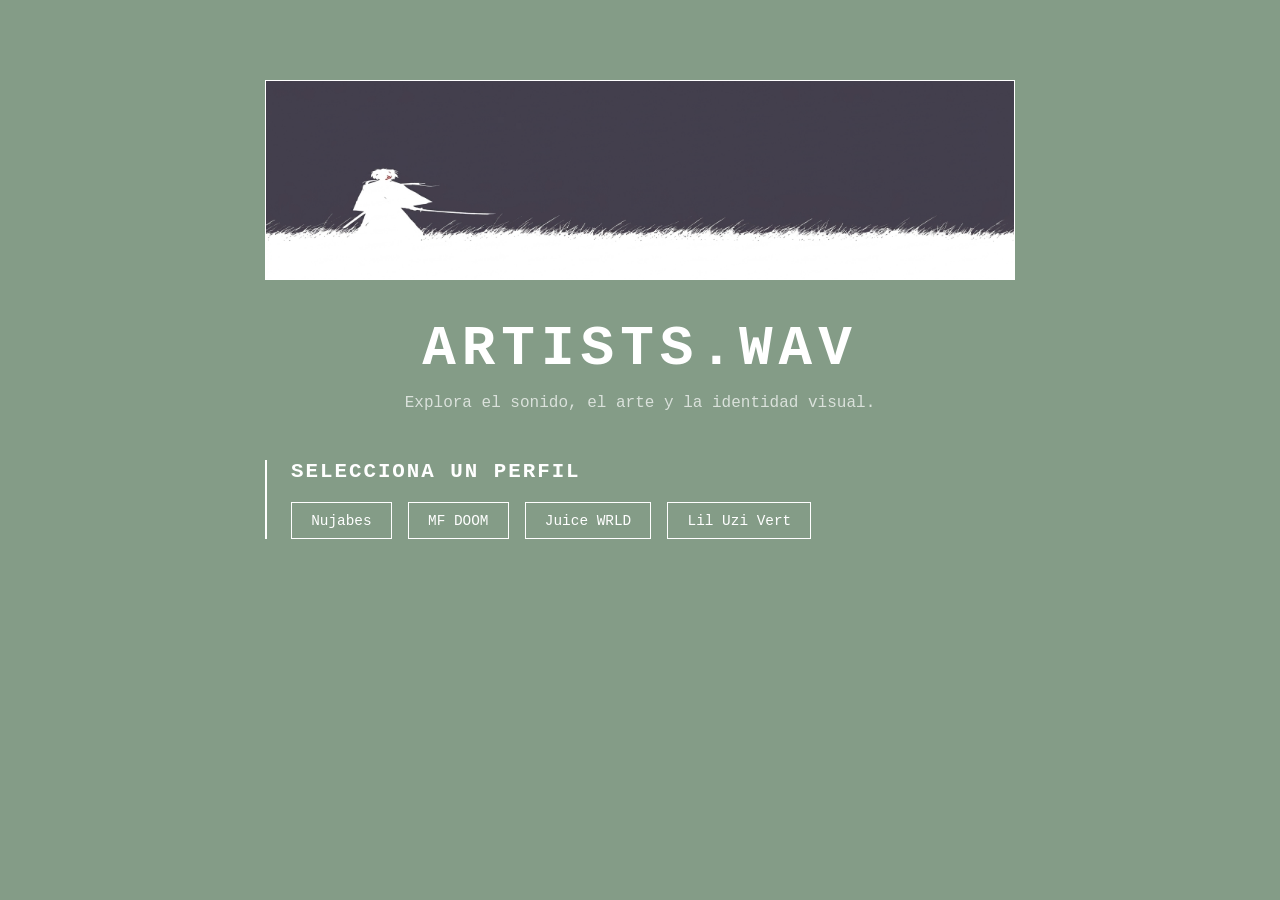
<file: index.html>
<!DOCTYPE html>
<html lang="es">
<head>
    <meta charset="UTF-8">
    <meta name="viewport" content="width=device-width, initial-scale=1.0">
    <title>Portal de Artistas | Home</title>
    <link rel="stylesheet" href="style.css">
</head>
<body data-artista="home">

    <main class="artist-container">
        <section class="hero">
           <img src="drui.png" alt="Abstract Art" class="artist-img">
            <h1 class="fade-in">ARTISTS.WAV</h1>
            <p class="subtitle">Explora el sonido, el arte y la identidad visual.</p>
        </section>

        <section class="menu-artistas section-card">
            <h2>Selecciona un perfil</h2>
            <nav class="album-list">
                <a href="nujabes.html" class="album-item">Nujabes</a>
                <a href="dr-doom.html" class="album-item">MF DOOM</a>
                <a href="juice-wrld.html" class="album-item">Juice WRLD</a>
                <a href="lil-uzi.html" class="album-item">Lil Uzi Vert</a>
            </nav>
        </section>
    </main>

    <script src="script.js"></script>
</body>
</html>
</file>
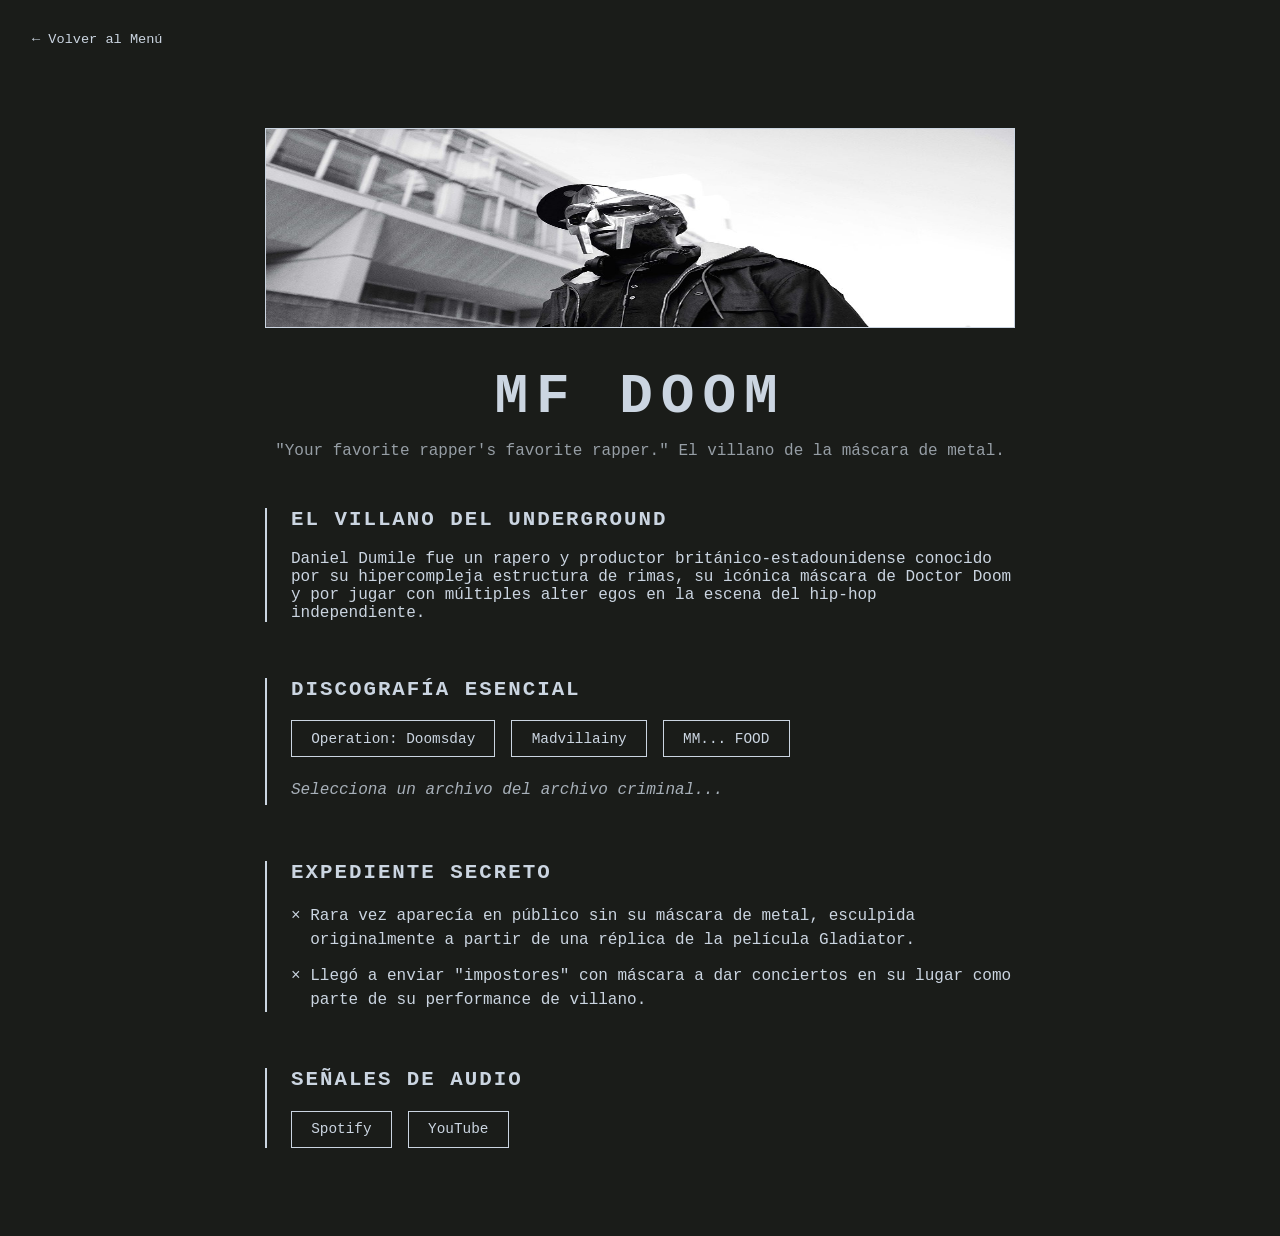
<file: dr-doom.html>
<!DOCTYPE html>
<html lang="es">
<head>
    <meta charset="UTF-8">
    <meta name="viewport" content="width=device-width, initial-scale=1.0">
    <title>MF DOOM | Portal de Artistas</title>
    <link rel="stylesheet" href="style.css">
</head>
<body data-artista="dr-doom">

    <a href="index.html" class="btn-back">← Volver al Menú</a>

    <main class="artist-container">
        <section class="hero">
           <img src="doom.png" alt="MF DOOM Vibe" class="artist-img">
            <h1>MF DOOM</h1>
            <p class="subtitle">"Your favorite rapper's favorite rapper." El villano de la máscara de metal.</p>
        </section>

        <section class="bio section-card">
            <h2>El Villano del Underground</h2>
            <p>Daniel Dumile fue un rapero y productor británico-estadounidense conocido por su hipercompleja estructura de rimas, su icónica máscara de Doctor Doom y por jugar con múltiples alter egos en la escena del hip-hop independiente.</p>
        </section>

        <section class="albums section-card">
            <h2>Discografía Esencial</h2>
            <div class="album-list">
                <div class="album-item" onclick="mostrarInfo('Operation: Doomsday (1999)')">Operation: Doomsday</div>
                <div class="album-item" onclick="used: mostrarInfo('Madvillainy (2004)')">Madvillainy</div>
                <div class="album-item" onclick="mostrarInfo('MM... FOOD (2004)')">MM... FOOD</div>
            </div>
            <div id="album-display" class="mini-display">Selecciona un archivo del archivo criminal...</div>
        </section>

        <section class="facts section-card">
            <h2>Expediente Secreto</h2>
            <ul>
                <li>Rara vez aparecía en público sin su máscara de metal, esculpida originalmente a partir de una réplica de la película Gladiator.</li>
                <li>Llegó a enviar "impostores" con máscara a dar conciertos en su lugar como parte de su performance de villano.</li>
            </ul>
        </section>

        <section class="links section-card">
            <h2>Señales de Audio</h2>
            <div class="music-links">
                <a href="https://spotify.com" target="_blank" class="music-btn">Spotify</a>
                <a href="https://youtube.com" target="_blank" class="music-btn">YouTube</a>
            </div>
        </section>
    </main>

    <script src="script.js"></script>
</body>
</html>
</file>
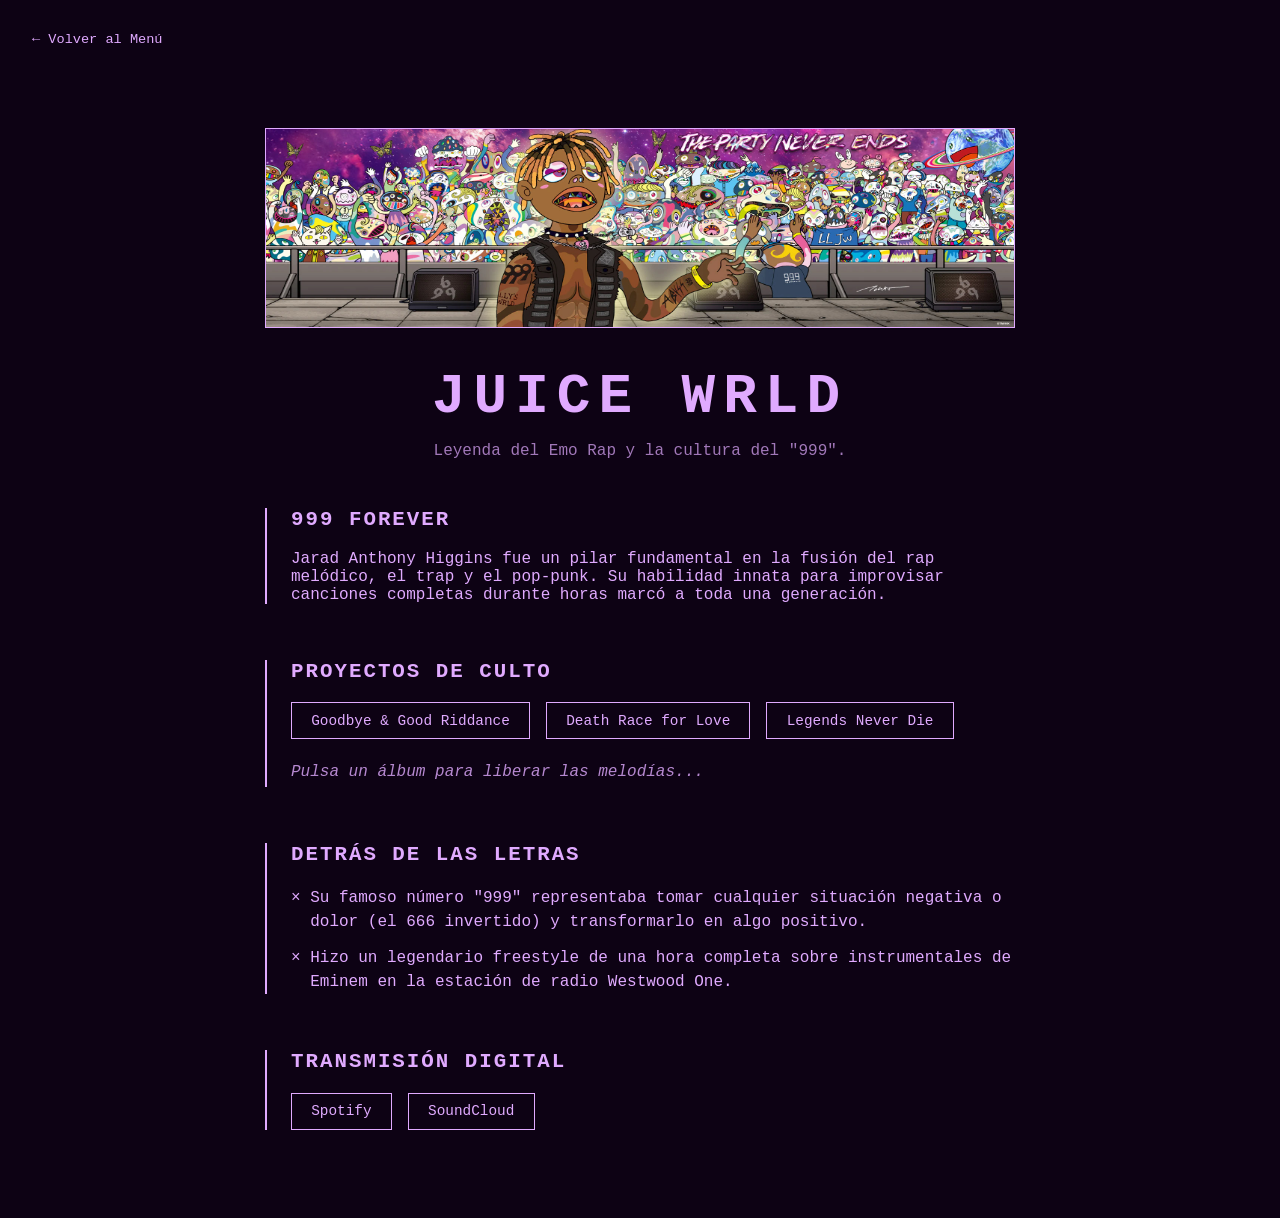
<file: juice-wrld.html>
<!DOCTYPE html>
<html lang="es">
<head>
    <meta charset="UTF-8">
    <meta name="viewport" content="width=device-width, initial-scale=1.0">
    <title>Juice WRLD | Portal de Artistas</title>
    <link rel="stylesheet" href="style.css">
</head>
<body data-artista="juice-wrld">

    <a href="index.html" class="btn-back">← Volver al Menú</a>

    <main class="artist-container">
        <section class="hero">
            <img src="jugo.png" alt="Juice WRLD Vibe" class="artist-img">
            <h1>JUICE WRLD</h1>
            <p class="subtitle">Leyenda del Emo Rap y la cultura del "999".</p>
        </section>

        <section class="bio section-card">
            <h2>999 Forever</h2>
            <p>Jarad Anthony Higgins fue un pilar fundamental en la fusión del rap melódico, el trap y el pop-punk. Su habilidad innata para improvisar canciones completas durante horas marcó a toda una generación.</p>
        </section>

        <section class="albums section-card">
            <h2>Proyectos de Culto</h2>
            <div class="album-list">
                <div class="album-item" onclick="mostrarInfo('Goodbye & Good Riddance (2018)')">Goodbye & Good Riddance</div>
                <div class="album-item" onclick="mostrarInfo('Death Race for Love (2019)')">Death Race for Love</div>
                <div class="album-item" onclick="mostrarInfo('Legends Never Die (2020)')">Legends Never Die</div>
            </div>
            <div id="album-display" class="mini-display">Pulsa un álbum para liberar las melodías...</div>
        </section>

        <section class="facts section-card">
            <h2>Detrás de las Letras</h2>
            <ul>
                <li>Su famoso número "999" representaba tomar cualquier situación negativa o dolor (el 666 invertido) y transformarlo en algo positivo.</li>
                <li>Hizo un legendario freestyle de una hora completa sobre instrumentales de Eminem en la estación de radio Westwood One.</li>
            </ul>
        </section>

        <section class="links section-card">
            <h2>Transmisión Digital</h2>
            <div class="music-links">
                <a href="https://spotify.com" target="_blank" class="music-btn">Spotify</a>
                <a href="https://soundcloud.com" target="_blank" class="music-btn">SoundCloud</a>
            </div>
        </section>
    </main>

    <script src="script.js"></script>
</body>
</html>
</file>
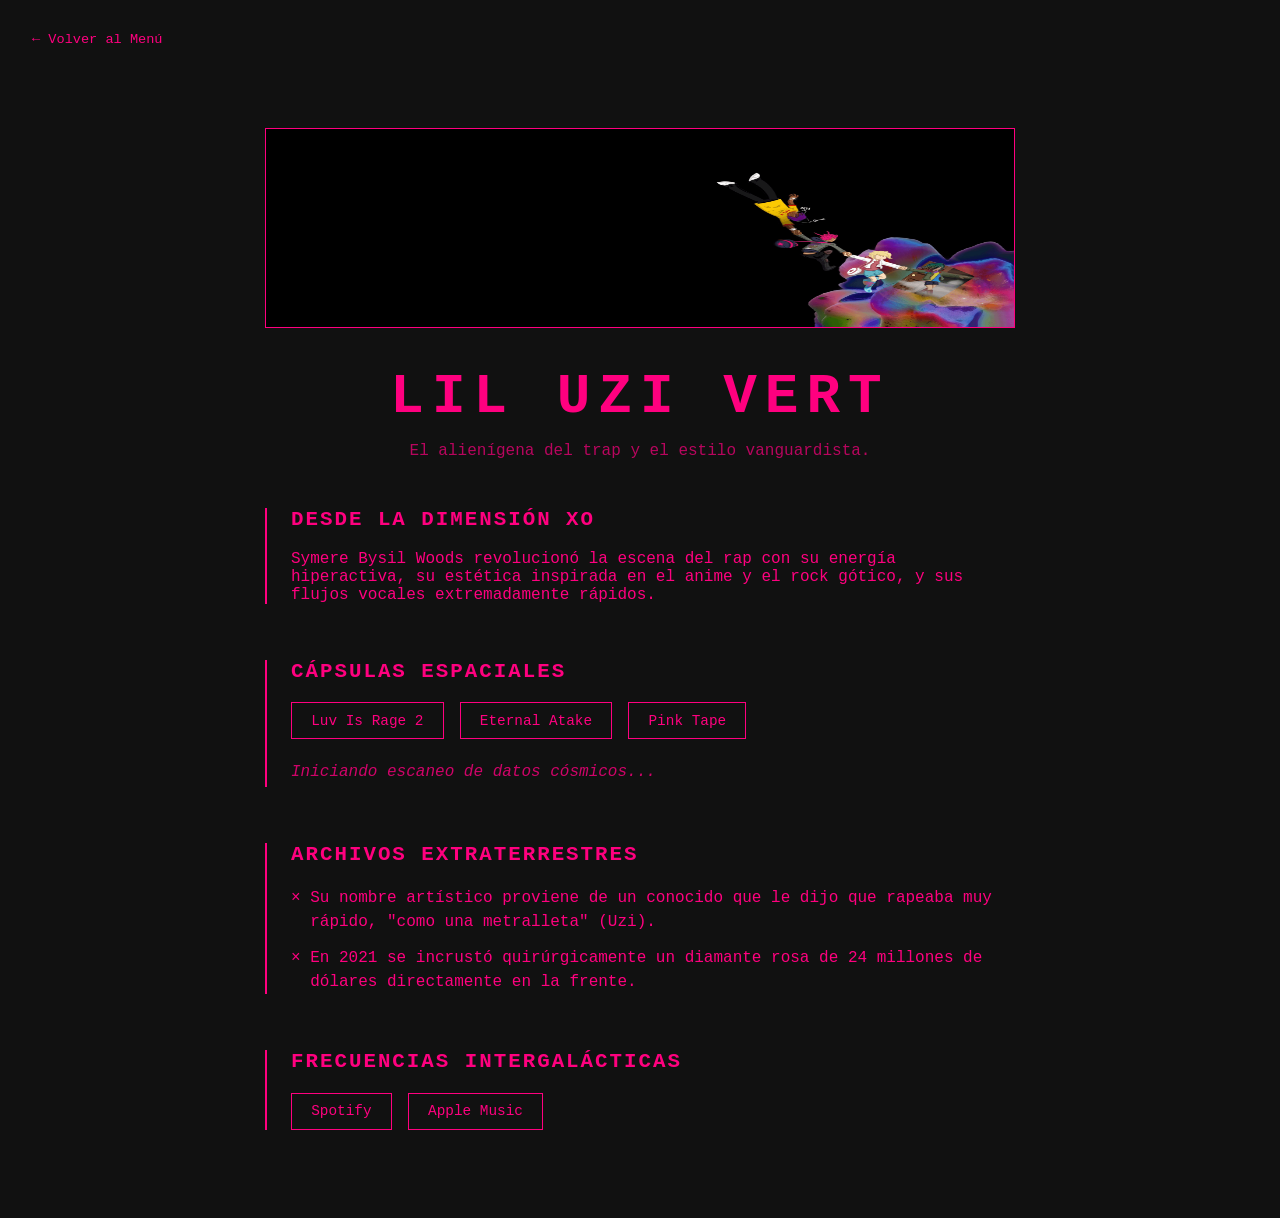
<file: lil-uzi.html>
<!DOCTYPE html>
<html lang="es">
<head>
    <meta charset="UTF-8">
    <meta name="viewport" content="width=device-width, initial-scale=1.0">
    <title>Lil Uzi Vert | Portal de Artistas</title>
    <link rel="stylesheet" href="style.css">
</head>
<body data-artista="lil-uzi">

    <a href="index.html" class="btn-back">← Volver al Menú</a>

    <main class="artist-container">
        <section class="hero">
            <img src="uzi.png" alt="Lil Uzi Vibe" class="artist-img">
            <h1>LIL UZI VERT</h1>
            <p class="subtitle">El alienígena del trap y el estilo vanguardista.</p>
        </section>

        <section class="bio section-card">
            <h2>Desde la Dimensión XO</h2>
            <p>Symere Bysil Woods revolucionó la escena del rap con su energía hiperactiva, su estética inspirada en el anime y el rock gótico, y sus flujos vocales extremadamente rápidos.</p>
        </section>

        <section class="albums section-card">
            <h2>Cápsulas Espaciales</h2>
            <div class="album-list">
                <div class="album-item" onclick="mostrarInfo('Luv Is Rage 2 (2017)')">Luv Is Rage 2</div>
                <div class="album-item" onclick="mostrarInfo('Eternal Atake (2020)')">Eternal Atake</div>
                <div class="album-item" onclick="mostrarInfo('Pink Tape (2023)')">Pink Tape</div>
            </div>
            <div id="album-display" class="mini-display">Iniciando escaneo de datos cósmicos...</div>
        </section>

        <section class="facts section-card">
            <h2>Archivos Extraterrestres</h2>
            <ul>
                <li>Su nombre artístico proviene de un conocido que le dijo que rapeaba muy rápido, "como una metralleta" (Uzi).</li>
                <li>En 2021 se incrustó quirúrgicamente un diamante rosa de 24 millones de dólares directamente en la frente.</li>
            </ul>
        </section>

        <section class="links section-card">
            <h2>Frecuencias Intergalácticas</h2>
            <div class="music-links">
                <a href="https://spotify.com" target="_blank" class="music-btn">Spotify</a>
                <a href="https://apple.com/apple-music/" target="_blank" class="music-btn">Apple Music</a>
            </div>
        </section>
    </main>

    <script src="script.js"></script>
</body>
</html>
</file>
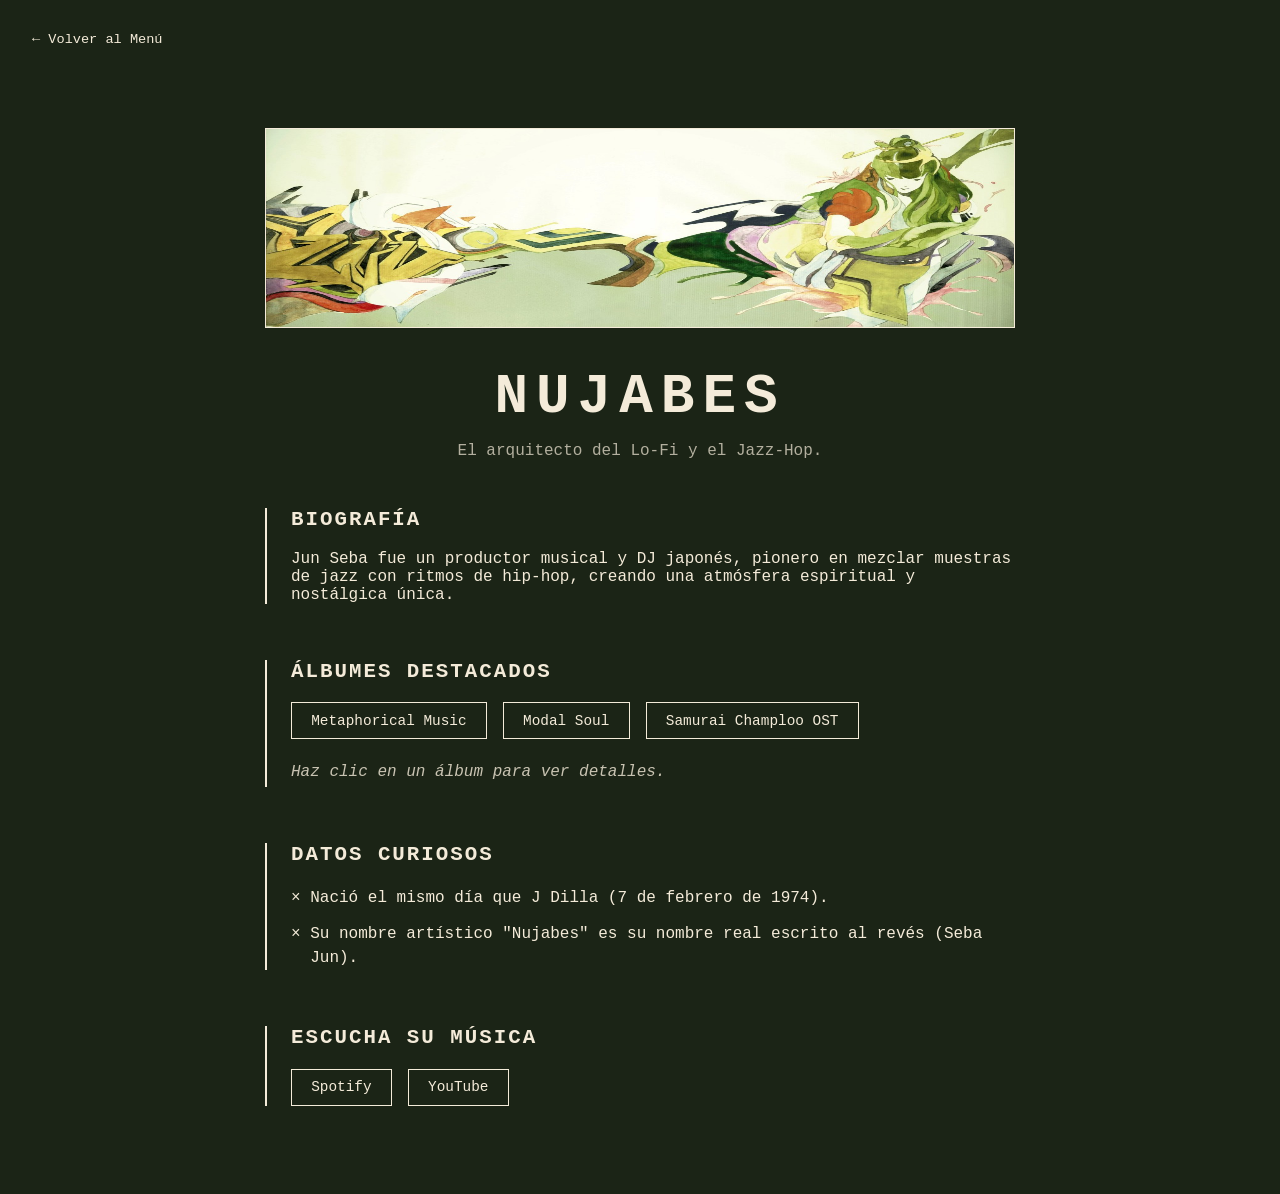
<file: nujabes.html>
<!DOCTYPE html>
<html lang="es">
<head>
    <meta charset="UTF-8">
    <meta name="viewport" content="width=device-width, initial-scale=1.0">
    <title>Nujabes | Portal de Artistas</title>
    <link rel="stylesheet" href="style.css">
</head>
<body data-artista="nujabes">

    <a href="index.html" class="btn-back">← Volver al Menú</a>

    <main class="artist-container">
        <section class="hero">
          <img src="nuja.png" alt="Nujabes Portrait" class="artist-img">
            <h1>NUJABES</h1>
            <p class="subtitle">El arquitecto del Lo-Fi y el Jazz-Hop.</p>
        </section>

        <section class="bio section-card">
            <h2>Biografía</h2>
            <p>Jun Seba fue un productor musical y DJ japonés, pionero en mezclar muestras de jazz con ritmos de hip-hop, creando una atmósfera espiritual y nostálgica única.</p>
        </section>

        <section class="albums section-card">
            <h2>Álbumes Destacados</h2>
            <div class="album-list">
                <div class="album-item" onclick="mostrarInfo('Metaphorical Music (2003)')">Metaphorical Music</div>
                <div class="album-item" onclick="mostrarInfo('Modal Soul (2005)')">Modal Soul</div>
                <div class="album-item" onclick="mostrarInfo('Samurai Champloo OST (2004)')">Samurai Champloo OST</div>
            </div>
            <div id="album-display" class="mini-display">Haz clic en un álbum para ver detalles.</div>
        </section>

        <section class="facts section-card">
            <h2>Datos Curiosos</h2>
            <ul>
                <li>Nació el mismo día que J Dilla (7 de febrero de 1974).</li>
                <li>Su nombre artístico "Nujabes" es su nombre real escrito al revés (Seba Jun).</li>
            </ul>
        </section>

        <section class="links section-card">
            <h2>Escucha su Música</h2>
            <div class="music-links">
                <a href="https://spotify.com" target="_blank" class="music-btn">Spotify</a>
                <a href="https://youtube.com" target="_blank" class="music-btn">YouTube</a>
            </div>
        </section>
    </main>

    <script src="script.js"></script>
</body>
</html>
</file>
<file: style.css>
* {
    margin: 0;
    padding: 0;
    box-sizing: border-box;
    font-family: 'Courier New', Courier, monospace;
}

body {
    transition: background-color 0.8s ease, color 0.5s ease;
    min-height: 100vh;
    padding: 2rem;
    display: flex;
    flex-direction: column;
    align-items: center;
}


body[data-artista="home"] {
    background-color: #849c87;
    color: #ffffff;
    --banner-color: linear-gradient(45deg, #111, #222);
}

body[data-artista="nujabes"] {
    background-color: #1b2416;
    color: #f4ebd9;          
    --banner-color: linear-gradient(135deg, #2d3f24, #1b2416);
}

body[data-artista="dr-doom"] {
    background-color: #1a1c19; 
    color: #cbd5e1;            
    --banner-color: linear-gradient(90deg, #2e332d, #1a1c19);
}

body[data-artista="juice-wrld"] {
    background-color: #0d0214; 
    color: #e0aaff;            
    --banner-color: linear-gradient(180deg, #240046, #0d0214);
}

body[data-artista="lil-uzi"] {
    background-color: #111111; 
    color: #ff007f;            
    --banner-color: linear-gradient(45deg, #ff007f, #111111);
}


.artist-container {
    width: 100%;
    max-width: 750px;
    margin: 0 auto;
}

.hero {
    text-align: center;
    padding: 3rem 0;
}


.artist-img {
    width: 100%;
    height: 200px;
    background: var(--banner-color);
    margin-bottom: 2rem;
    border: 1px solid currentColor;
}

.hero h1 {
    font-size: 3.5rem;
    letter-spacing: 6px;
    text-transform: uppercase;
}

.subtitle {
    opacity: 0.7;
    margin-top: 0.8rem;
    font-size: 1rem;
}

.section-card {
    border-left: 2px solid currentColor;
    padding-left: 1.5rem;
    margin-bottom: 3.5rem;
}

h2 {
    margin-bottom: 1.2rem;
    font-size: 1.3rem;
    text-transform: uppercase;
    letter-spacing: 2px;
}


.album-list, .music-links {
    display: flex;
    gap: 1rem;
    flex-wrap: wrap;
    margin-top: 1rem;
}

.album-item, .music-btn {
    padding: 0.6rem 1.2rem;
    border: 1px solid currentColor;
    cursor: pointer;
    text-decoration: none;
    color: inherit;
    background: transparent;
    font-size: 0.9rem;
    transition: all 0.3s ease;
}

.album-item:hover, .music-btn:hover {
    background-color: currentColor;
    color: #000000; /* Invierte el color al pasar el cursor */
}

.mini-display {
    font-style: italic;
    opacity: 0.8;
    margin-top: 1.5rem;
    min-height: 24px;
}

.btn-back {
    align-self: flex-start;
    color: inherit;
    text-decoration: none;
    font-size: 0.85rem;
    margin-bottom: 2rem;
    border-bottom: 1px solid transparent;
}

.btn-back:hover {
    border-bottom: 1px solid currentColor;
}

/* Listas de datos curiosos */
ul {
    list-style-type: none;
}

li {
    margin-bottom: 0.8rem;
    line-height: 1.5;
    position: relative;
    padding-left: 1.2rem;
}

li::before {
    content: "×";
    position: absolute;
    left: 0;
    color: inherit;
}
</file>
